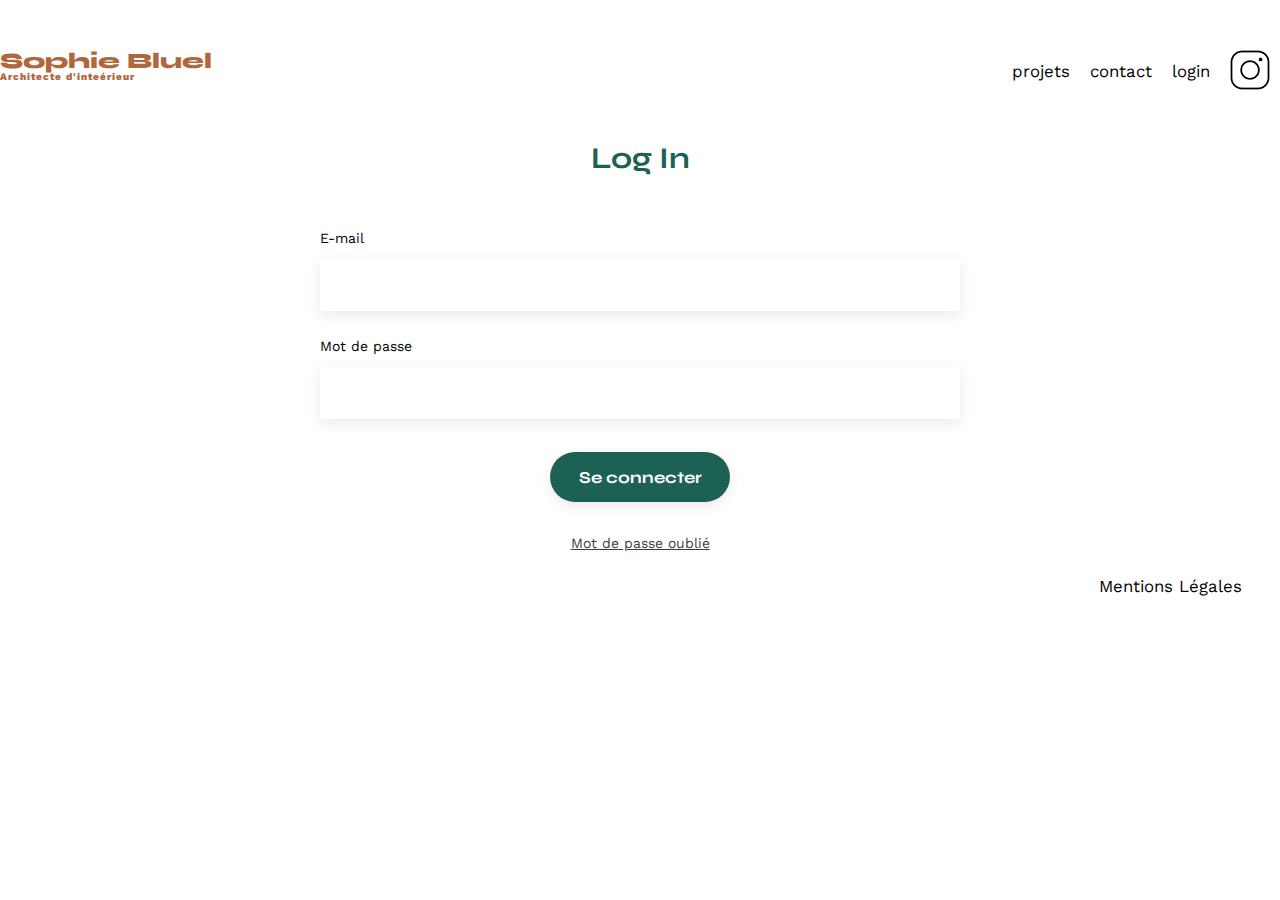
<file: FrontEnd/pages/login.html>
<!DOCTYPE html>
<html lang="fr">
<head>
	<meta charset="UTF-8">
	<title>Sophie Bluel - Connexion</title>
	<meta name="viewport" content="width=device-width, initial-scale=1.0">
	<link rel="preconnect" href="https://fonts.googleapis.com">
	<link rel="preconnect" href="https://fonts.gstatic.com" crossorigin>
	<link href="https://fonts.googleapis.com/css2?family=Syne:wght@700;800&family=Work+Sans&display=swap" rel="stylesheet">
	<meta name="description" content="">
	<link rel="stylesheet" href="../assets/style.css">
</head>
<body>
<header>
	<h1>Sophie Bluel <span>Architecte d'inteérieur</span></h1>
	<nav>
		<ul>
			<li>projets</li>
			<li>contact</li>
			<li>login</li>
			<li><img src="../assets/icons/instagram.png" alt="Instagram"></li>
		</ul>
	</nav>
</header>
<main>
	

    <section id="form">

		<h2>Log In</h2>

		<p id="login-error-message">Erreur dans l’identifiant ou le mot de passe</p>

		<form action="" id="loginForm">
            <label for="email">E-mail</label>
            <input type="text" id="loginUser">

            <label for="pw">Mot de passe</label>
            <input type="password" id="loginPassword">

            <input type="submit" value="Se connecter">

            <a href="#">Mot de passe oublié</a>
        </form>
    </section>
</main>

<footer>
	<nav>
		<ul>
			<li>Mentions Légales</li>
		</ul>
	</nav>
</footer>

<script src="../js/login.js"></script>
</body>
</html>
</file>
<file: FrontEnd/assets/style.css>
/* http://meyerweb.com/eric/tools/css/reset/
   v2.0 | 20110126
   License: none (public domain)
*/

html, body, div, span, applet, object, iframe,
h1, h2, h3, h4, h5, h6, p, blockquote, pre,
a, abbr, acronym, address, big, cite, code,
del, dfn, em, img, ins, kbd, q, s, samp,
small, strike, strong, sub, sup, tt, var,
b, u, i, center,
dl, dt, dd, ol, ul, li,
fieldset, form, label, legend,
table, caption, tbody, tfoot, thead, tr, th, td,
article, aside, canvas, details, embed,
figure, figcaption, footer, header, hgroup,
menu, nav, output, ruby, section, summary,
time, mark, audio, video {
	margin: 0;
	padding: 0;
	border: 0;
	font-size: 100%;
	font: inherit;
	vertical-align: baseline;
}
/* HTML5 display-role reset for older browsers */
article, aside, details, figcaption, figure,
footer, header, hgroup, menu, nav, section {
	display: block;
}
body {
	line-height: 1;
}
ol, ul {
	list-style: none;
}
blockquote, q {
	quotes: none;
}
blockquote:before, blockquote:after,
q:before, q:after {
	content: '';
	content: none;
}
table {
	border-collapse: collapse;
	border-spacing: 0;
}
/** end reset css**/
body {
	font-family: 'Work Sans' ;
	font-size: 14px;
}
.content {
	max-width: 1140px;
	margin:auto;
}
header {
	display: flex;
	justify-content: space-between;
	margin: 50px 0
}
section {
	margin: 50px 0
}

h1{
	display: flex;
	flex-direction: column;
	font-family: 'Syne';
	font-size: 22px;
	font-weight: 800;
	color: #B1663C
}

h1 > span {
	font-family: 'Work Sans';
	font-size:10px;
	letter-spacing: 0.1em;
}

h2{
	font-family: 'Syne';
	font-weight: 700;
	font-size: 30px;
	color: #1D6154
}
nav ul {
	display: flex;
	align-items: center;
	list-style-type: none;

}
nav li {
	padding: 0 10px;
	font-size: 1.2em;
}
nav a {
	text-decoration: none;
	color: #000;
}
button {
	font-weight: 700;
	margin : 2em 10px;
	text-align: center;
	border-radius: 60px ;
	display: inline-block;
}
button:disabled, button[disabled] {
	background-color: #A7A7A7 !important;
	cursor: default !important;
}

li:hover {
	color: #B1663C;
	cursor: pointer;
}
#introduction {
	display: flex;
	align-items: center;
}
#introduction figure {
	flex: 1
}
#introduction img {
	display: block;
	margin: auto;
	width: 80%;
}

#introduction article {
	flex: 1
}
#introduction h2 {
	margin-bottom: 1em;
}

#introduction p {
	margin-bottom: 0.5em;
}
#portfolio h2 {
	text-align: center;
	margin-bottom: 1em;
}
#portfolio .projects-title {
	display: flex;
	justify-content: center;
	gap: 20px;
	align-items: baseline;
}
.edit-button {
	display: flex;
	gap: 10px;
	font-size: 14px;
	cursor: pointer;
}
.edit-button i {
	font-size: 18px;
}
#introduction .edit-button {
	margin: 10px 0 0 10%;
}
.gallery {
	width: 100%;
	display: grid;
	grid-template-columns: 1fr 1fr 1fr;
	grid-column-gap: 20px;
	grid-row-gap: 20px;
}

.gallery img {
	width: 100%;
}
#form {
	width: 50%;
	margin: auto;
}
#form  > * {
	text-align: center;

}
#form h2{
	margin-bottom: 20px;
}
form {
	text-align: left;
	margin-top:30px;
	display: flex;
	flex-direction: column;
}

input, form select {
	height: 50px;
	font-size: 1.2em;
	border: none;
	box-shadow: 0px 4px 14px rgba(0, 0, 0, 0.09);
}
label {
	margin: 2em 0 1em 0;
	text-align: left;
}
textarea {
	border: none;
	box-shadow: 0px 4px 14px rgba(0, 0, 0, 0.09);
}

input[type="submit"]{
	font-family: 'Syne';
	font-weight: 700;
	color: white;
	background-color: #1D6154;
	margin : 2em auto ;
	width: 180px;
	text-align: center;
	border-radius: 60px ;
}
form a {
	color: #3D3D3D;
	text-align: center;
}
#login-error-message {
	color: lightcoral;
	display: none;
}
#categoriesContainer {
	display: flex;
	justify-content: center;
}
.category-button {
	font-family: 'Syne';	
	font-size: 1.2em;
	color: #1D6154;
	border: #1D6154 2px solid;
	background-color: transparent;
	min-width: 180px;
	height: 50px;
	cursor: pointer;
	padding: 0 15px;
}
.selected-category {
	background-color: #1D6154;
	color: #fff;
}
.hide {
	display: none !important;
}
#logoutBtn {
	display: none;
}

footer nav ul {
	display: flex;
	justify-content: flex-end;
	margin: 2em;
}
.admin-header {
	display: flex;
	justify-content: center;
	align-items: center;
	background-color: #000;
	color: #fff;
	width: 100%;
	height: 60px;
	top: 0;
	left: 0;
}
.admin-header button {
	padding: 10px 20px;
	border: none;
}
.admin-header i {
	color: #fff;
	display: inline-block;
	font-size: 20px;
}
.modal {
	width: 100%;
	height: 100%;
	background-color: rgba(0, 0, 0, 0.3);;
	position: fixed;
	overflow: auto;
	top: 0;
	left: 0;
	margin: 0;
	display: flex;
	justify-content: center;
	align-items: center;
}
.modal-window {
	background-color: #fff;
	border-radius: 10px;
	width: 630px;
	max-height: 90%;
	overflow-y: scroll;
	position: relative;
	text-align: center;
	padding: 20px;
}
.modal-window > i.fa-xmark {
	position: absolute;
	top: 30px;
	right: 30px;
	font-size: 20px;
	cursor: pointer;
}
.modal-window > i.fa-arrow-left {
	position: absolute;
	top: 30px;
	left: 30px;
	font-size: 20px;
}
.modal-window > h2 {
	margin-top: 30px;
}
#modal-img-container {
	width: 75%;
	display: flex;
	gap: 1.2%;
	justify-content: start;
	flex-wrap: wrap;
	padding: 50px 0;
	border-bottom: 1px solid #B3B3B3;
	margin: auto;
}
.modal-img {
	width: calc(19% - 4px);
	position: relative;
}
.modal-img i {
	width: 17px;
	height: 17px;
	background-color: #000;
	color: #fff;
	border-radius: 2px;
	font-size: 10px;
	line-height: 17px;
	position: absolute;
	top: 6px;
	right: 5px;
	cursor: pointer;
}
.modal-img .fa-up-down-left-right {
	right: 30px;
}
.modal-img img {
	width: 100%;
}
.modal-img p {
	text-align: left;
}
.modal-window button {
	font-family: 'Syne';	
	font-size: 1.2em;
	background-color: #1D6154;
	color: #fff;
	min-width: 180px;
	align-self: center;
	height: 50px;
	cursor: pointer;
	width: 50%;
	border: none;
}
#supprimer-galerie {
	font: 400 14px/16px 'Syne';
	color: #D65353;
	margin: 20px 0;
	cursor: pointer;
}
#modal-add-photo-container {
	width: 75%;
	margin: auto;
}
.modal hr {
	width: 100%;
	border-top: 1px solid #B3B3B3;
	margin-top: 50px;
}
.add-photo-bg {
	background-color: #E8F1F6;
	width: 100%;
	margin: 30px auto;
	display: flex;
    flex-direction: column;
	gap: 10px;
	align-items: center;
}
.add-photo-bg i {
	font-size: 50px;
	color: #B9C5CC;
	margin-top: 30px;
}
.add-photo-bg img {
	height: 100%;
	max-width: 30%;;
}
.add-photo-bg button {	
	font-size: 1.2em;
	color: #306685;
	background-color: #CBD6DC;
	border-radius: 25px;
	min-width: 180px;
	height: 50px;
	cursor: pointer;
	padding: 0 15px;
	margin: 0;
}
#accepted-file-type {
	color: #444444;
	margin-bottom: 30px;
}
</file>
